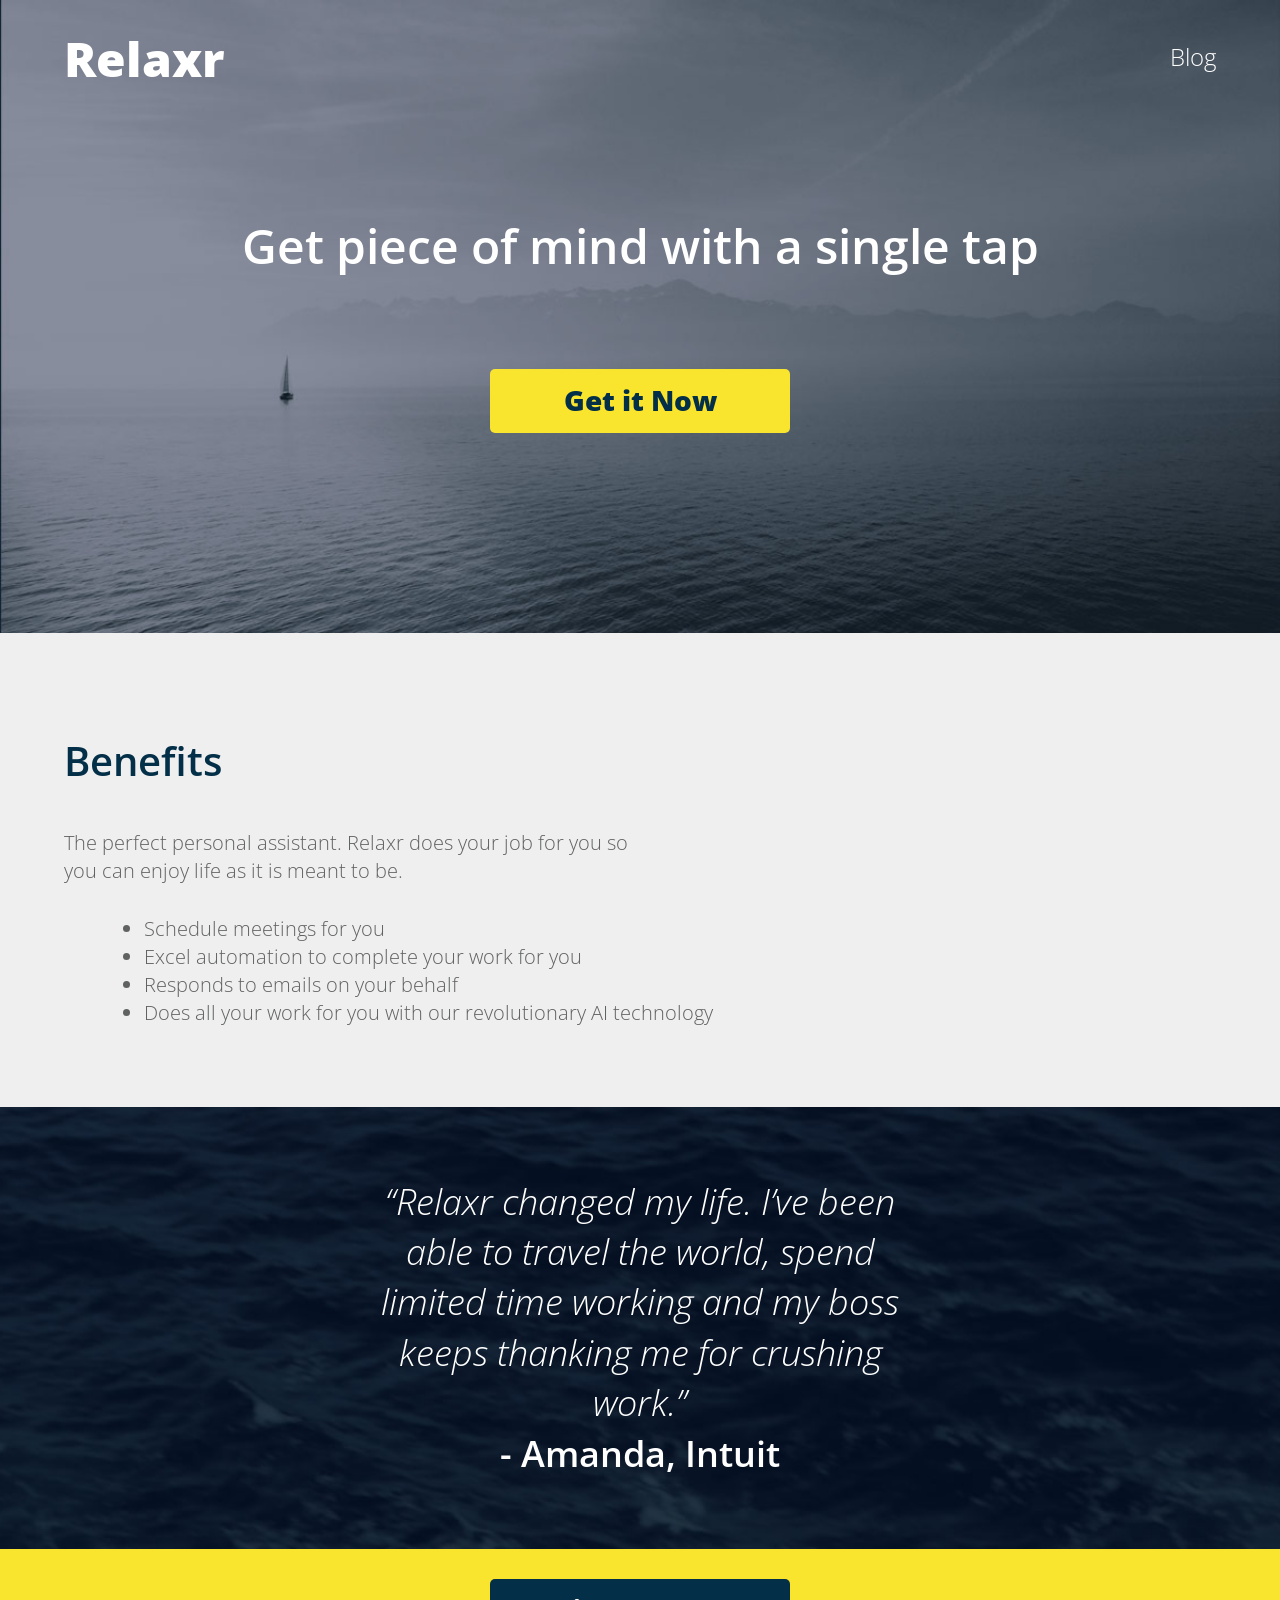
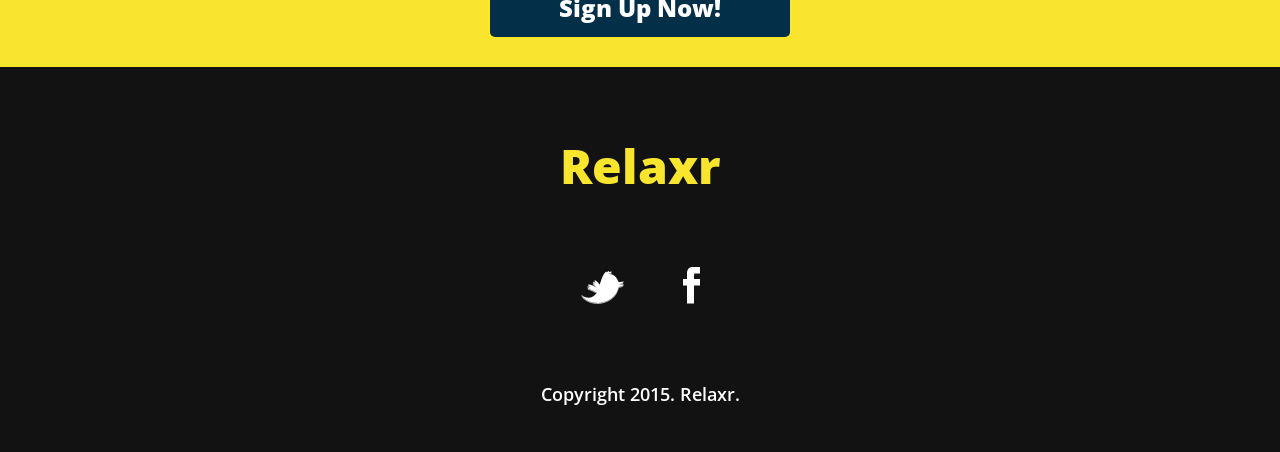
<file: index.html>
<!DOCTYPE html>
<html lang="en">
	<head>
  	<meta charset="utf-8">
  	<meta name="description" content="The perfect personal assistant. Relaxr does your job for you so you can enjoy life as it is meant to be.">

		<title>Relaxr | Home</title>
		<link href='http://fonts.googleapis.com/css?family=Open+Sans:300italic,300,600,800' rel='stylesheet' type='text/css'>

		<!-- external CSS link -->
		<link rel="stylesheet" href="css/reset.css">
		<link rel="stylesheet" href="css/style.css">

	</head>
	<body>
		<section class="intro">
			<div class="container">
				<header class="landing-header clearfix">
					<h1 class="logo">Relaxr</h1>	

					<nav>
						<ul>
							<li><a href="./blog.html">Blog</a></li>
						</ul>
					</nav>
				</header>
				
				<h2>Get piece of mind with a single tap</h2>
				<a class="cta cta-yellow" href="#">Get it Now</a>
			</div>
		</section>
		<section class="benefits">
			<div class="container">
				<h3>Benefits</h3>
				<p>The perfect personal assistant. Relaxr does your job for you so you can enjoy life as it is meant to be.</p>
				<ul>
					<li>Schedule meetings for you</li>
					<li>Excel automation to complete your work for you</li>
					<li>Responds to emails on your behalf</li>
					<li>Does all your work for you with our revolutionary AI technology</li>
				</ul>
			</div>
		</section>
		<section class="testimonial">
			<div class="container">
				<blockquote>&ldquo;Relaxr changed my life. I&rsquo;ve been able to travel the world, spend limited time working and my boss keeps thanking me for crushing work.&rdquo;
				<span>- Amanda, Intuit</span></blockquote>
			</div>
		</section>
		<section class="sign-up">
			<a class="cta cta-blue" href="#">Sign Up Now!</a>
		</section>
		<footer>
			<h4 class="logo">Relaxr</h4>

			<ul>
				<li><a href="#"><img src="images/twitter.png" alt="Twitter logo"></a></li>
				<li><a href="#"><img src="images/facebook.png" alt="Facebook logo"></a></li>
			</ul>

			<p class="copyright">Copyright 2015. Relaxr.</p>
		</footer>
	</body>
</html>
</file>
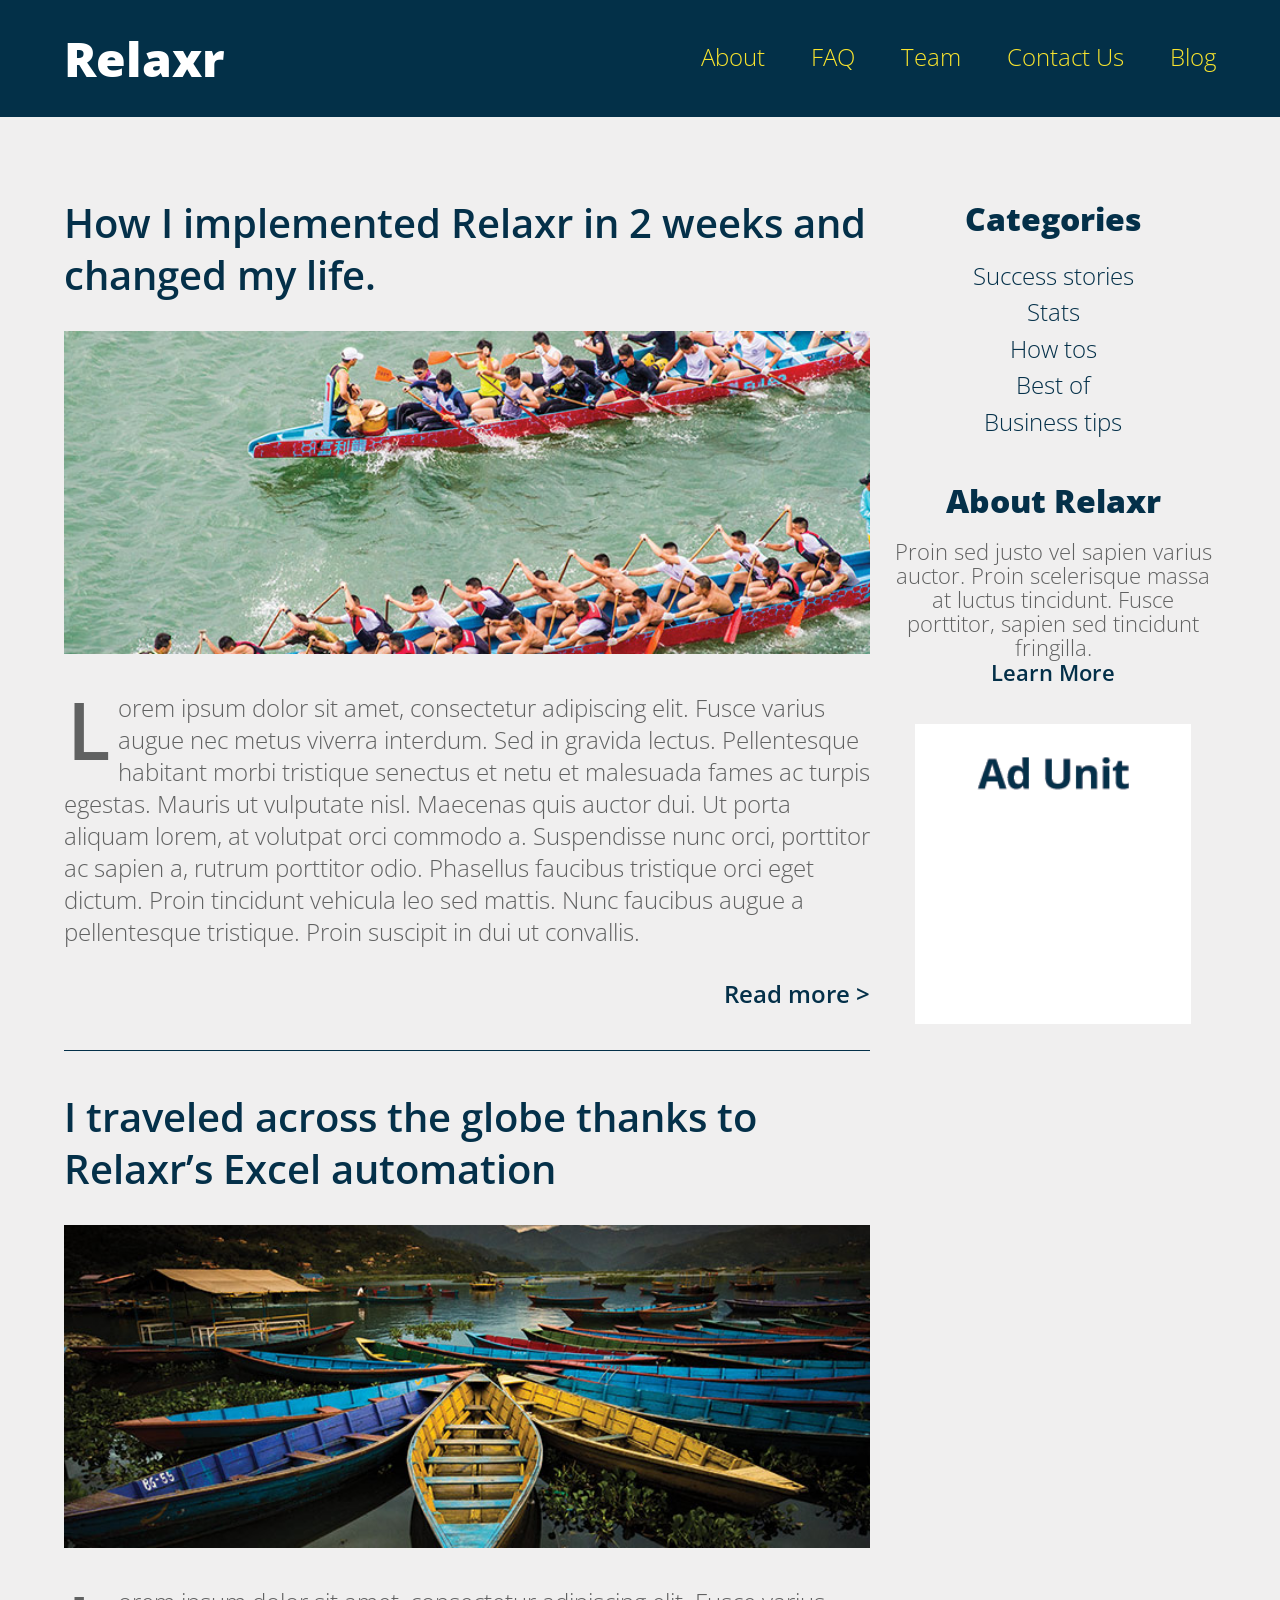
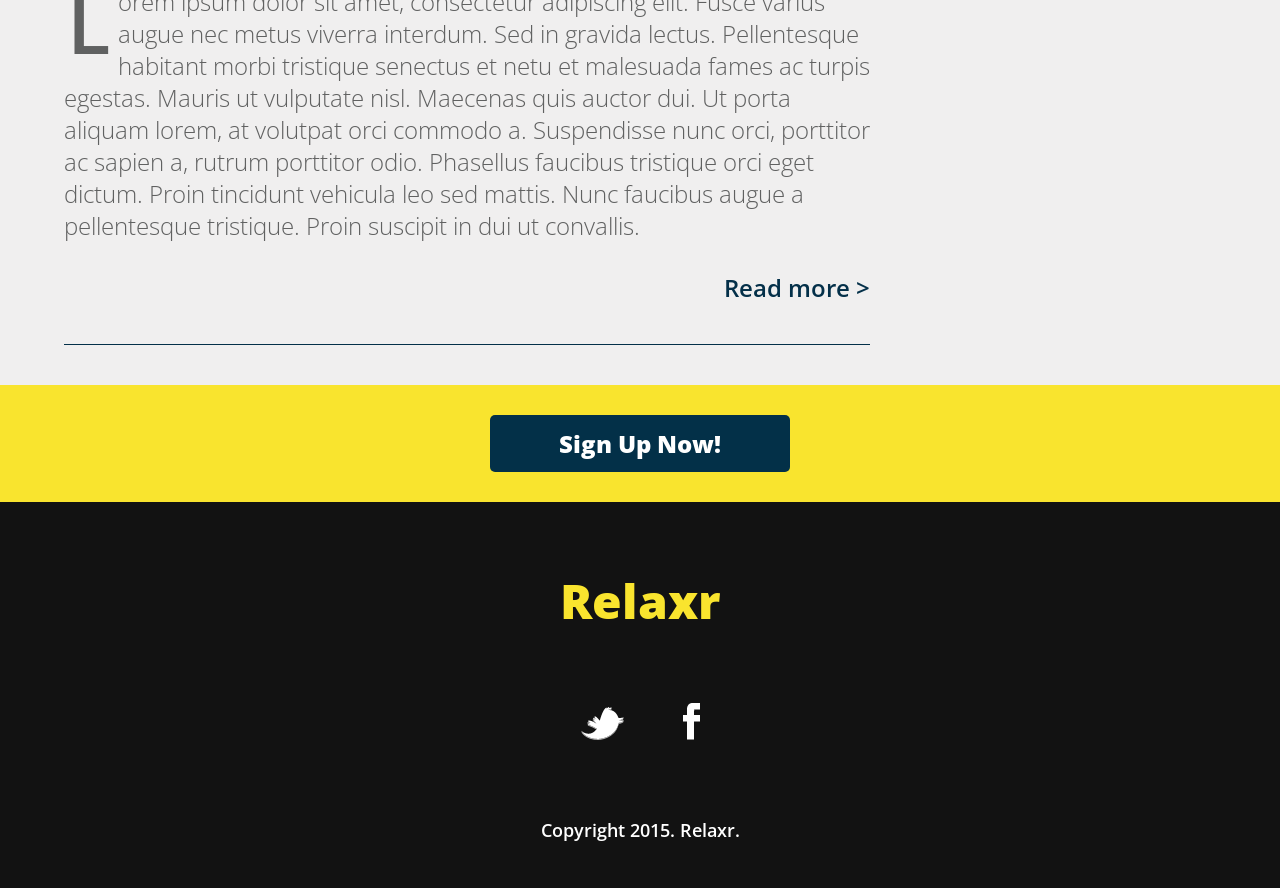
<file: blog.html>
<!DOCTYPE html>
<html lang="en">
	<head>
  	<meta charset="utf-8">
  	<meta name="description" content="The perfect personal assistant. Relaxr does your job for you so you can enjoy life as it is meant to be.">

		<title>Relaxr | Blog</title>
		<link href='http://fonts.googleapis.com/css?family=Open+Sans:300italic,300,600,800' rel='stylesheet' type='text/css'>
		<link rel="stylesheet" href="https://cdnjs.cloudflare.com/ajax/libs/font-awesome/4.7.0/css/font-awesome.min.css">

		<!-- external CSS link -->
		<link rel="stylesheet" href="css/reset.css">
		<link rel="stylesheet" href="css/style.css">

	</head>
	<body>
		<header class="main-header">
			<div class="container">
				<h1 class="logo">Relaxr</h1>
				<i class="fa fa-bars"></i>
				<nav>
					<ul>
						<li><a href="./index.html">About</a></li>
						<li><a href="#">FAQ</a></li>
						<li><a href="#">Team</a></li>
						<li><a href="#">Contact Us</a></li>
						<li><a href="#">Blog</a></li>
					</ul>
				</nav>
			</div>
		</header>
		<section>
			<div class="container clearfix">
				<main class="blog-main">
					<ul class="posts">
						<li class="post">
							<h2><a href="#">How I implemented Relaxr in 2 weeks and changed my life.</a></h2>
							<img src="images/blog_photo1.jpg" alt="Crew Meet">
							<p>Lorem ipsum dolor sit amet, consectetur adipiscing elit. Fusce varius augue nec metus viverra interdum. Sed in gravida lectus. Pellentesque habitant morbi tristique senectus et netu et malesuada fames ac turpis egestas. Mauris ut vulputate nisl.  Maecenas quis auctor dui. Ut porta aliquam lorem, at volutpat orci commodo a. Suspendisse nunc orci, porttitor ac sapien a, rutrum porttitor odio. Phasellus faucibus tristique orci eget dictum. Proin tincidunt vehicula leo sed mattis. Nunc faucibus augue a pellentesque tristique. Proin suscipit in dui ut convallis.</p>

							<p class="readmore"><a href="#">Read more &gt;</a></p>
						</li>
						<li class="post">
							<h2><a href="#">I traveled across the globe thanks to Relaxr’s Excel automation</a></h2>
							<img src="images/blog_photo2.jpg" alt="Canoes">
							<p>Lorem ipsum dolor sit amet, consectetur adipiscing elit. Fusce varius augue nec metus viverra interdum. Sed in gravida lectus. Pellentesque habitant morbi tristique senectus et netu et malesuada fames ac turpis egestas. Mauris ut vulputate nisl.  Maecenas quis auctor dui. Ut porta aliquam lorem, at volutpat orci commodo a. Suspendisse nunc orci, porttitor ac sapien a, rutrum porttitor odio. Phasellus faucibus tristique orci eget dictum. Proin tincidunt vehicula leo sed mattis. Nunc faucibus augue a pellentesque tristique. Proin suscipit in dui ut convallis.</p>

							<p class="readmore"><a href="#">Read more &gt;</a></p>
						</li>
					</ul>
				</main>
				<aside class="sidebar">
					<section>
						<h3>Categories</h3>
						<ul>
							<li><a href="#">Success stories</a></li>
							<li><a href="#">Stats</a></li>
							<li><a href="#">How tos</a></li>
							<li><a href="#">Best of</a></li>
							<li><a href="#">Business tips</a></li>
						</ul>
					</section>
					<section>
						<h3>About Relaxr</h3>
						<p>Proin sed justo vel sapien varius auctor. Proin scelerisque massa at luctus tincidunt. Fusce porttitor, sapien sed tincidunt fringilla.<br>
						<a href="">Learn More</a></p>
					</section>
					<section>
						<img src="images/ad-unit.png" alt="Ad Unit">
					</section>
				</aside>
			</div>
		</section>

		<section class="sign-up">
			<a class="cta cta-blue" href="#">Sign Up Now!</a>
		</section>
		<footer>
			<h4 class="logo">Relaxr</h4>

			<ul>
				<li><a href="#"><img src="images/twitter.png" alt="Twitter logo"></a></li>
				<li><a href="#"><img src="images/facebook.png" alt="Facebook logo"></a></li>
			</ul>

			<p class="copyright">Copyright 2015. Relaxr.</p>
		</footer>
		
	 <script src='https://cdnjs.cloudflare.com/ajax/libs/jquery/2.2.4/jquery.min.js'></script>
  	<script src="js/main.js"></script>

	</body>
</html>
</file>
<file: css/style.css>
/*
Project Name: Blank Template
Client: Your Client
Author: Your Name
Developer @GA in NYC
*/


/******************************************
/* SETUP
/*******************************************/

/* Box Model Hack */
* {
  box-sizing: border-box;
}

/* Clear fix hack */
.clearfix:before,
.clearfix:after {
    content: " ";
    display: table;
}

.clearfix:after {
    clear: both;
}

.clear {
  clear: both;
}

/******************************************
/* BASE STYLES
/*******************************************/

html {
  font-size: 10px;
}

body {
  font-size: 2.6rem;
  line-height: 1.4;
  color: #606161;
  font-family: 'Open Sans', Helvetica, Arial, sans-serif;
  font-weight: 300;
  background: #f0efef;
}

img {
  width: 100%;
}

a {
  text-decoration: none;
}


/******************************************
/* LAYOUT
/*******************************************/

/* Center the container */
.container {
  max-width: 90%;
  margin: 0 auto;
}

/******************************************
/* GENERAL
/*******************************************/

header nav {
  float: right;
  font-size: 2rem;
  margin-top: 0.75rem;
}

header .logo {
  float: left;
}

.logo {
  color: #fff;
  font-size: 3rem;
  font-weight: 800;
}

.cta {
  border-radius: 0.5rem;
  font-weight: 800;
  padding: 0.6rem 0;
  width: 20rem;
  font-size: 1.8rem;
  text-align: center;
  display: block;
  margin: 0 auto;
}

.cta-yellow {
  background: #f9e42e;
  color: #033048;
}

.cta-blue {
  background: #033048;
  color: #fff;
  font-size: 1.4rem;
}

.sign-up {
  background: #f9e42e;
  padding: 2.5rem;
  text-align: center
}

footer {
  background: #121212;
  padding: 6.5rem 0 4.5rem;
  text-align: center;
}

footer .logo {
  color: #f9e42e;
  margin-bottom: 4rem;
}

footer ul li {
  display: inline-block;
  list-style: none;
  margin: 0 2.6rem 5rem;
}

footer p {
  font-size: 1.2rem;
  color: #fff;
  font-weight: 600;
}

footer li {
  font-size: 1rem;
}

/******************************************
/* BLOG PAGE
/*******************************************/

.main-header {
  background: #033048;
  padding: 2.5rem 0;
  overflow: hidden;
  margin-bottom: 2.5rem;
}

.main-header nav {
  clear: both;
  display: none;
  text-align: right;
}

.main-header nav ul li a {
  color: #f9e42e;
}

.fa-bars {
  color: #f9e42e;
  float: right;
  margin-top: 1rem;
}

.sidebar section:last-child {
  height: 30rem;
  overflow: hidden;
  margin: 2.5rem;
}

.sidebar section {
  text-align: center;
}

.post {
  border-bottom: 1px solid #043049;
  padding-bottom: 4rem;
  margin-bottom: 2.5rem;
}

.post h2 {
  font-weight: 600;
  font-size: 2.5rem;
  line-height: 1.3;
  margin-bottom: 2.5rem;
}

.post h2 a {
  color: #043049;
}

.post img {
  margin-bottom: 2.5rem;
}

.post p {
  font-size: 1.6rem;
  line-height: 1.333;
  color: #606161;
}

.post p:first-of-type:first-letter {
  float: left;
  font-size: 8rem;
  line-height: 6.5rem;
  padding-top: 0.4rem;
  padding-right: 0.8rem;
  padding-left: 0.3rem;
  font-weight: 600;
}

.readmore {
  text-align: right;
  margin-top: 3rem;
}

.readmore a {
  color: #043049;
  font-weight: 600;
}

.sidebar h3 {
  font-size: 2.5rem;
  font-weight: 800;
  margin-bottom: 1.5rem;
  color: #043049;
}

.sidebar ul {
  margin-bottom: 2.5rem;
}

.sidebar ul li a {
  color: #043049;
  font-size: 2rem;
}

.sidebar p {
  font-size: 2rem;
  line-height: 1.1;
  margin-bottom: 4rem;
}

.sidebar p a {
  color: #043049;
  font-weight: 600;
}

/******************************************
/* LANDING PAGE
/*******************************************/

.landing-header a {
  color: #FFF;
}

.intro {
  background: url("../images/header_bg.jpg") no-repeat top center #131e27;
  background-size: cover;
  padding: 2.5rem 0 20rem;
}

.intro h2 {
  font-size: 2.4rem;
  text-align: center;
  color: #fff;
  margin: 12rem 0 9rem;
  font-weight: 600;
}

.benefits {
  padding: 2.5rem 0 2.5rem;
  width: 100%;
}

h3 {
  color: #033048;
  font-size: 2rem;
  font-weight: 600;
  margin-bottom: 2rem;
}

.benefits p, .benefits ul {
  font-size: 2rem;
}

.benefits ul {
  list-style: disc;
  margin: 1.5rem 0 0 4rem;
}

.testimonial {
  background: url("../images/testimonial_bg.jpg") no-repeat top center #071324;
  background-size: cover;
  padding: 2.5rem 0;
  color: #fff;
}

blockquote {
  font-size: 1.8rem;
  font-weight: 300;
  font-style: italic;
  text-align: center;
  width: 29rem;
  margin: 0 auto;
}

blockquote span {
  font-weight: 600;
  display: block;
  font-style: normal;
}

/******************************************
/* RESPONSIVE STYLES
/*******************************************/



@media screen and (min-width: 768px) {

/*GENERAL RESPONSIVE*/

    header nav {
    float: right;
    font-size: 2.4rem;
    margin-top: 1.5rem;
  }

  header .logo {
    float: left;
  }

  .logo {
    font-size: 48px;
  }

  .cta {
    padding: 1.2rem 0;
    width: 30rem;
    font-size: 2.8rem;
  }


  .cta-blue {
    font-size: 2.4rem;
  }

  .sign-up {
    padding: 3rem;
    text-align: center
  }

  footer {
    padding: 6.5rem 0 4.5rem;
  }

  footer .logo {
    margin-bottom: 6.8rem;
  }

  footer ul li {
    margin: 0 2.6rem 7.5rem;
  }

  footer p {
    font-size: 1.8rem;
  }

/*BLOG RESPONSIVE*/

  .main-header {
    padding: 2.5rem 0;
    overflow: hidden;
    margin-bottom: 8rem;
  }

  .main-header nav {
    clear: none;
    display: inline-block;
  }

  .main-header nav ul li {
    display: inline-block;
    margin: 0 0 0 4rem;
    font-size: 2rem;
  }

  .main-header nav ul li a {
  }

  .fa-bars {
  display: none;
  }

  .blog-main {
    width: 70%;
    float: left;
  }

  .sidebar {
    float: right;
    width: 30%;
  }

  .sidebar section {
    padding-left: 2rem;
  }

  .post {
    padding-bottom: 4rem;
    margin-bottom: 4rem;
  }

  .post h2 {
    font-size: 4rem;
    line-height: 1.3;
    margin-bottom: 3rem;
  }

  .post h2 a {
  }

  .post img {
    margin-bottom: 3rem;
  }

  .post p {
    font-size: 2.4rem;
    line-height: 1.333;
  }

  .post p:first-of-type:first-letter {
    font-size: 8rem;
    line-height: 6.5rem;
    padding-top: 0.4rem;
    padding-right: 0.8rem;
    padding-left: 0.3rem;
  }

  .readmore {
    margin-top: 3rem;
  }

  .readmore a {
  }

  .sidebar h3 {
    font-size: 3.2rem;
    font-weight: 800;
    margin-bottom: 1.5rem;
  }

  .sidebar ul {
    margin-bottom: 4rem;
  }

  .sidebar ul li a {
    font-size: 2.4rem;
  }

  .sidebar p {
    font-size: 2.2rem;
    line-height: 1.1;
    margin-bottom: 4rem;
  }

  .sidebar p a {
  }
/*LANDING RESPONSIVE*/

  .landing-header a {
  }

  .intro {
    padding: 2.5rem 0 20rem;
  }

  .intro h2 {
    font-size: 4.8rem;
    margin: 12rem 0 9rem;
  }

  .benefits {
    padding: 10rem 0 8rem;
  }

  h3 {
    font-size: 4rem;
    margin-bottom: 4rem;
  }

  .benefits p, .benefits ul {
    width: 60rem;
  }

  .benefits ul {
    list-style: disc;
    margin: 3rem 0 0 8rem;
  }

  .testimonial {

    padding: 7rem 0;
  }

  blockquote {
    font-size: 3.6rem;
    width: 58rem;
  }

}

@media screen and (min-width: 1000px) {

  .main-header nav {
    display: inline-block;
  }

  .main-header nav ul li {
    font-size: 2.4rem;
  }

  

}
</file>
